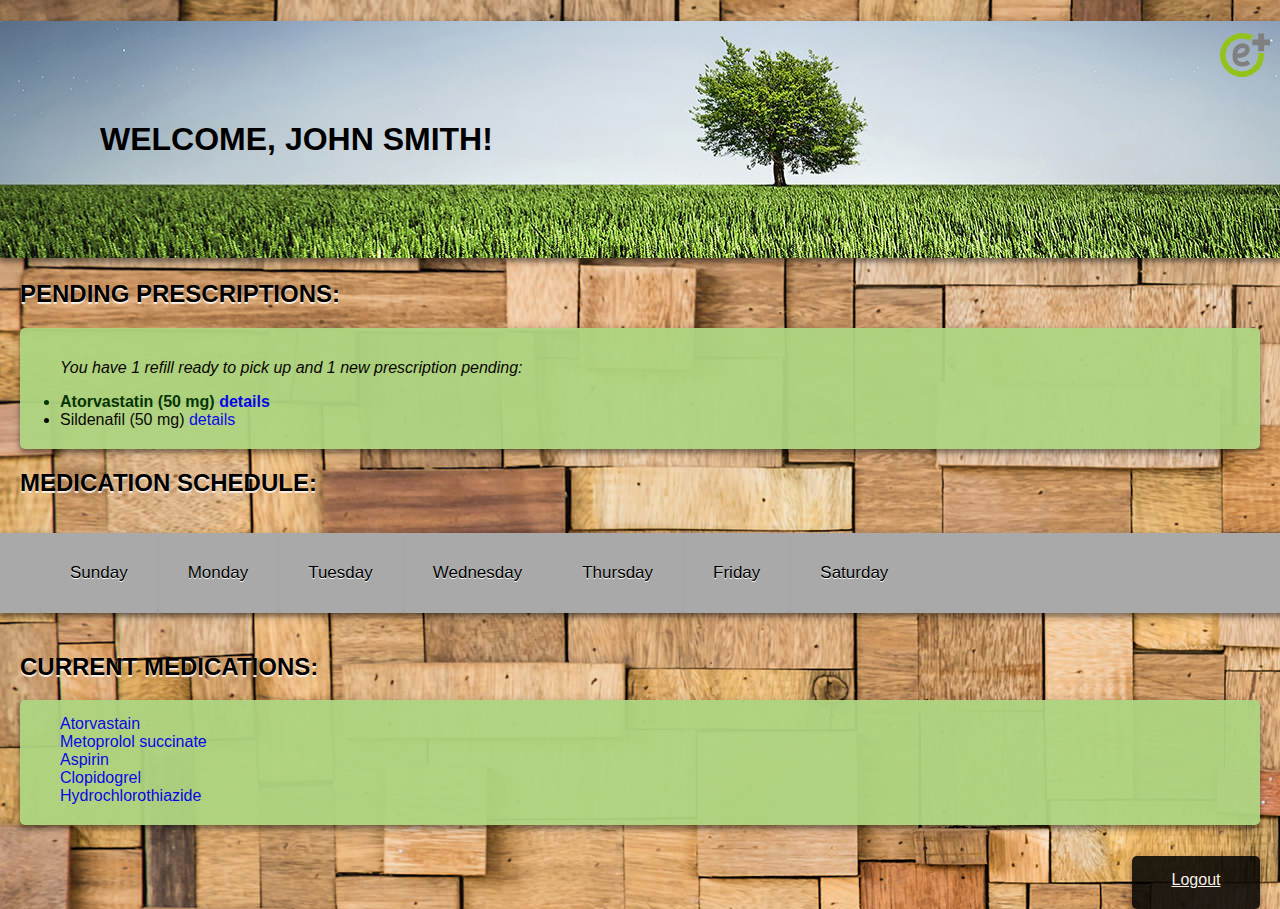
<file: client/client.html>
<!DOCTYPE html>
<html>
<head>
	<link rel="stylesheet" type="text/css" href="client.css">
	<script src="client.js" type="text/javascript"></script>
</head>

<body>

<img src="logo.svg" width="50px" height="50px">
<h1> WELCOME, JOHN SMITH!</h1>

<div>
<h2><a href="javascript:void(0)" class="title toggle" onclick="toggle(event, 'rxinfo', '')">PENDING PRESCRIPTIONS:</a></h2>
	<ul class="pills ready section">
	<p><i>You have 1 refill ready to pick up and 1 new prescription pending:</i></p>
		<li class="rxlinks ready">Atorvastatin (50 mg)	
			<a href="javascript:void(0)" onclick="openMeds(event, 'rx_atorvastatin', 'rxinfo', 'rxlinks')">	details</a>
		</li>
		<li class="rxlinks pending">Sildenafil (50 mg)	
			<a href="javascript:void(0)" onclick="openMeds(event, 'rx_sildenafil', 'rxinfo', 'rxlinks')">	details</a>
		</li>
	</ul>
</div>

<div class="prescriptions">
	<div id="rx_atorvastatin" name="rx_atorvastatin" class="rxinfo ready section">
		<ul>
			<li class="nostyle"><b>Atorvastatin (ready)</b></li>
			<li class="nostyle">Reason: High Cholesterol</li>
			<li class="nostyle">Amount: 20 mg (1 pill)</li>
			<li class="nostyle">Frequency: Once a day.</li>
			<li class="nostyle">Refills remaining: 9</li>
			<li class="nostyle">Instructions: ...</li>
			<li class="nostyle">Common Side Effects: ...</li>
			<p></p>
			<li class="nostyle">WARNING: Seek medical attention right away if you experience any of the following:
				<ul>
					<li>...</li>
					<li>...</li>
					<li>...</li>
				</ul>
		</ul>
	</div>
	<div id="rx_sildenafil" name="rx_sildenafil" class="rxinfo pending section">
		<ul>
			<li class="nostyle"><b>Sildenafil (pending)</b></li>
			<li class="nostyle">Reason: Erectile disfunction</li>
			<li class="nostyle">Amount: 50 mg (1 pill)</li>
			<li class="nostyle">Frequency: Up to one time in 24 hours.</li>
			<li class="nostyle">Refills remaining: N/A</li>
			<li class="nostyle">Instructions: Take one hour prior to sexual activity.</li>
			<li class="nostyle">Common Side Effects: ...</li>
			<p></p>
			<li class="nostyle">WARNING: Seek medical attention right away if you experience any of the following:
				<ul>
					<li>...</li>
					<li>...</li>
					<li>...</li>
				</ul>
		</ul>
	</div>
</div>

<h2><a href="javascript:void(0)" class="title toggle" onclick="toggle(event, 'tablinks', 'tabcontent')">MEDICATION SCHEDULE:</a></h2>
<ul class="tab">
	<li class="nostyle"><a href="javascript:void(0)" class="tablinks" onclick="openDay(event, '0')">Sunday</a></li>
	<li class="nostyle"><a href="javascript:void(0)" class="tablinks" onclick="openDay(event, '1')">Monday</a></li>
	<li class="nostyle"><a href="javascript:void(0)" class="tablinks" onclick="openDay(event, '2')">Tuesday</a></li>
	<li class="nostyle"><a href="javascript:void(0)" class="tablinks" onclick="openDay(event, '3')">Wednesday</a></li>
	<li class="nostyle"><a href="javascript:void(0)" class="tablinks" onclick="openDay(event, '4')">Thursday</a></li>
	<li class="nostyle"><a href="javascript:void(0)" class="tablinks" onclick="openDay(event, '5')">Friday</a></li>
	<li class="nostyle"><a href="javascript:void(0)" class="tablinks" onclick="openDay(event, '6')">Saturday</a></li>
</ul>

<div class="ampm">
	<div id="0" class="tabcontent">
		<h3 class="title">Sunday</h3>
		<ul class="SunTab schedule">
		<div class="am section">
		<li><a href="javascript:void(0)" class="am section">AM</a>
			<table class="am section">
			<tr><td><a href="javascript:void(0)" class="num">5:00</a></td><td></td></tr>
			<tr><td><a href="javascript:void(0)" class="num">6:00</a></td><td></td></tr>
			<tr><td><a href="javascript:void(0)" class="num">7:00</a></td><td></td></tr>
			<tr><td><a href="javascript:void(0)" class="num">8:00</a></td><td></td></tr>
			<tr><td><a href="javascript:void(0)" class="num">9:00</a></td><td><a href="#aspirin" onclick="openMeds(event, 'aspirin', 'medinfo', 'medlinks')">Aspirin</a></td></tr>
			<tr><td><a href="javascript:void(0)" class="num">10:00</a></td><td></td></tr>
			<tr><td><a href="javascript:void(0)" class="num">11:00</a></td><td></td></tr>
			</table>
		</li>
		</div>
		<div class="pm section">
		<li><a href="javascript:void(0)" class="pm section">PM</a>
			<table class="pm section">
			<tr><td><a href="javascript:void(0)" class="num">12:00</a></td><td></td></tr>
			<tr><td><a href="javascript:void(0)" class="num">1:00</a></td><td><a href="#hydrochlorothiazide" onclick="openMeds(event, 'hydrochlorothiazide', 'medinfo', 'medlinks')">Hydrochlorothiazide</a></td></tr>
			<tr><td><a href="javascript:void(0)" class="num">2:00</a></td><td> </td></tr>
			<tr><td><a href="javascript:void(0)" class="num">3:00</a></td><td> </td></tr>
			<tr><td><a href="javascript:void(0)" class="num">4:00</a></td><td><a href="#metoprololsuccinate" onclick="openMeds(event, 'metoprololsuccinate', 'medinfo', 'medlinks')">Metoprolol succinate</a></td></tr>
			<tr><td><a href="javascript:void(0)" class="num">5:00</a></td><td> </td></tr>
			<tr><td><a href="javascript:void(0)" class="num">6:00</a></td><td><a href="#atorvastain" onclick="openMeds(event, 'atorvastain', 'medinfo', 'medlinks')">Atorvastain</a><td> </td></tr>
			<tr><td><a href="javascript:void(0)" class="num">7:00</a></td><td> </td></tr>
			<tr><td><a href="javascript:void(0)" class="num">8:00</a></td><td></td></tr>
			<tr><td><a href="javascript:void(0)" class="num">9:00</a></td><td><a href="#clopidogrel" onclick="openMeds(event, 'clopidogrel', 'medinfo', 'medlinks')">Clopidogrel</a></td></tr>
			<tr><td><a href="javascript:void(0)" class="num">10:00</a></td><td> </td></tr>
			<tr><td><a href="javascript:void(0)" class="num">11:00</a></td><td> </td></tr>
			</table>
		</li>
		</div>
		</ul>
	</div>
	<div id="1" class="tabcontent">
		<h3 class="title">Monday</h3>
		<ul class="MonTab schedule">
		<div class="am section">
		<li><a href="javascript:void(0)" class="am section">AM</a>
			<table class="am section">
			<tr><td><a href="javascript:void(0)" class="num">5:00</a></td><td> </td></tr>
			<tr><td><a href="javascript:void(0)" class="num">6:00</a></td><td></td></tr>
			<tr><td><a href="javascript:void(0)" class="num">7:00</a></td><td> </td></tr>
			<tr><td><a href="javascript:void(0)" class="num">8:00</a></td><td><a href="#aspirin" onclick="openMeds(event, 'aspirin', 'medinfo', 'medlinks')">Aspirin</a></td></tr>
			<tr><td><a href="javascript:void(0)" class="num">9:00</a></td><td> </td></tr>
			<tr><td><a href="javascript:void(0)" class="num">10:00</a></td><td> </td></tr>
			<tr><td><a href="javascript:void(0)" class="num">11:00</a></td><td> </td></tr>
			</table>
		</li>
		</div>
		<div class="pm section">
		<li><a href="javascript:void(0)" class="pm section">PM</a>
			<table class="pm section">
			<tr><td><a href="javascript:void(0)" class="num">12:00</a></td><td><a href="#hydrochlorothiazide" onclick="openMeds(event, 'hydrochlorothiazide', 'medinfo', 'medlinks')">Hydrochlorothiazide</a></td></tr>
			<tr><td><a href="javascript:void(0)" class="num">1:00</a></td><td> </td></tr>
			<tr><td><a href="javascript:void(0)" class="num">2:00</a></td><td> </td></tr>
			<tr><td><a href="javascript:void(0)" class="num">3:00</a></td><td> </td></tr>
			<tr><td><a href="javascript:void(0)" class="num">4:00</a></td><td><a href="#metoprololsuccinate" onclick="openMeds(event, 'metoprololsuccinate', 'medinfo', 'medlinks')">Metoprolol succinate</a></td></tr>
			<tr><td><a href="javascript:void(0)" class="num">5:00</a></td><td> </td></tr>
			<tr><td><a href="javascript:void(0)" class="num">6:00</a></td><td><a href="#atorvastain" onclick="openMeds(event, 'atorvastain', 'medinfo', 'medlinks')">Atorvastain</a></td></tr>
			<tr><td><a href="javascript:void(0)" class="num">7:00</a></td><td> </td></tr>
			<tr><td><a href="javascript:void(0)" class="num">8:00</a></td><td></td></tr>
			<tr><td><a href="javascript:void(0)" class="num">9:00</a></td><td><a href="#clopidogrel" onclick="openMeds(event, 'clopidogrel', 'medinfo', 'medlinks')">Clopidogrel</a></td></tr>
			<tr><td><a href="javascript:void(0)" class="num">10:00</a></td><td> </td></tr>
			<tr><td><a href="javascript:void(0)" class="num">11:00</a></td><td> </td></tr>
			</table>
		</li>
		</div>
		</ul>
	</div>
	<div id="2" class="tabcontent">
		<h3 class="title">Tuesday</h3>
		<ul class="TuesTab schedule">
		<div class="am section">
		<li><a href="javascript:void(0)" class="am section">AM</a>
			<table class="am section">
			<tr><td><a href="javascript:void(0)" class="num">5:00</a></td><td> </td></tr>
			<tr><td><a href="javascript:void(0)" class="num">6:00</a></td><td></td></tr>
			<tr><td><a href="javascript:void(0)" class="num">7:00</a></td><td> </td></tr>
			<tr><td><a href="javascript:void(0)" class="num">8:00</a></td><td><a href="#aspirin" onclick="openMeds(event, 'aspirin', 'medinfo', 'medlinks')">Aspirin</a></td></tr>
			<tr><td><a href="javascript:void(0)" class="num">9:00</a></td><td> </td></tr>
			<tr><td><a href="javascript:void(0)" class="num">10:00</a></td><td> </td></tr>
			<tr><td><a href="javascript:void(0)" class="num">11:00</a></td><td> </td></tr>
			</table>
		</li>
		</div>
		<div class="pm section">
		<li><a href="javascript:void(0)" class="pm section">PM</a>
			<table class="pm section">
			<tr><td><a href="javascript:void(0)" class="num">12:00</a></td><td><a href="#hydrochlorothiazide" onclick="openMeds(event, 'hydrochlorothiazide', 'medinfo', 'medlinks')">Hydrochlorothiazide</a></td></tr>
			<tr><td><a href="javascript:void(0)" class="num">1:00</a></td><td> </td></tr>
			<tr><td><a href="javascript:void(0)" class="num">2:00</a></td><td> </td></tr>
			<tr><td><a href="javascript:void(0)" class="num">3:00</a></td><td> </td></tr>
			<tr><td><a href="javascript:void(0)" class="num">4:00</a></td><td></td></tr>
			<tr><td><a href="javascript:void(0)" class="num">5:00</a></td><td> <a href="#metoprololsuccinate" onclick="openMeds(event, 'metoprololsuccinate', 'medinfo', 'medlinks')">Metoprolol succinate</a></td></tr>
			<tr><td><a href="javascript:void(0)" class="num">6:00</a></td><td><a href="#atorvastain" onclick="openMeds(event, 'atorvastain', 'medinfo', 'medlinks')">Atorvastain</a></td></tr>
			<tr><td><a href="javascript:void(0)" class="num">7:00</a></td><td> </td></tr>
			<tr><td><a href="javascript:void(0)" class="num">8:00</a></td><td></td></tr>
			<tr><td><a href="javascript:void(0)" class="num">9:00</a></td><td><a href="#clopidogrel" onclick="openMeds(event, 'clopidogrel', 'medinfo', 'medlinks')">Clopidogrel</a></td></tr>
			<tr><td><a href="javascript:void(0)" class="num">10:00</a></td><td> </td></tr>
			<tr><td><a href="javascript:void(0)" class="num">11:00</a></td><td> </td></tr>
			</table>
		</li>
		</div>
		</ul>
	</div>
	<div id="3" class="tabcontent">
		<h3 class="title">Wednesday</h3>
		<ul class="WedTab schedule">
		<div class="am section">
		<li><a href="javascript:void(0)" class="am section">AM</a>
			<table class="am section">
			<tr><td><a href="javascript:void(0)" class="num">5:00</a></td><td> </td></tr>
			<tr><td><a href="javascript:void(0)" class="num">6:00</a></td><td></td></tr>
			<tr><td><a href="javascript:void(0)" class="num">7:00</a></td><td> </td></tr>
			<tr><td><a href="javascript:void(0)" class="num">8:00</a></td><td><a href="#aspirin" onclick="openMeds(event, 'aspirin', 'medinfo', 'medlinks')">Aspirin</a></td></tr>
			<tr><td><a href="javascript:void(0)" class="num">9:00</a></td><td> </td></tr>
			<tr><td><a href="javascript:void(0)" class="num">10:00</a></td><td> </td></tr>
			<tr><td><a href="javascript:void(0)" class="num">11:00</a></td><td> </td></tr>
			</table>
		</li>
		</div>
		<div class="pm section">
		<li><a href="javascript:void(0)" class="pm section">PM</a>
			<table class="pm section">
			<tr><td><a href="javascript:void(0)" class="num">12:00</a></td><td><a href="#hydrochlorothiazide" onclick="openMeds(event, 'hydrochlorothiazide', 'medinfo', 'medlinks')">Hydrochlorothiazide</a></td></tr>
			<tr><td><a href="javascript:void(0)" class="num">1:00</a></td><td> </td></tr>
			<tr><td><a href="javascript:void(0)" class="num">2:00</a></td><td> </td></tr>
			<tr><td><a href="javascript:void(0)" class="num">3:00</a></td><td> </td></tr>
			<tr><td><a href="javascript:void(0)" class="num">4:00</a></td><td><a href="#metoprololsuccinate" onclick="openMeds(event, 'metoprololsuccinate', 'medinfo', 'medlinks')">Metoprolol succinate</a></td></tr>
			<tr><td><a href="javascript:void(0)" class="num">5:00</a></td><td> </td></tr>
			<tr><td><a href="javascript:void(0)" class="num">6:00</a></td><td><a href="#atorvastain" onclick="openMeds(event, 'atorvastain', 'medinfo', 'medlinks')">Atorvastain</a></td></tr>
			<tr><td><a href="javascript:void(0)" class="num">7:00</a></td><td> </td></tr>
			<tr><td><a href="javascript:void(0)" class="num">8:00</a></td><td></td></tr>
			<tr><td><a href="javascript:void(0)" class="num">9:00</a></td><td><a href="#clopidogrel" onclick="openMeds(event, 'clopidogrel', 'medinfo', 'medlinks')">Clopidogrel</a></td></tr>
			<tr><td><a href="javascript:void(0)" class="num">10:00</a></td><td> </td></tr>
			<tr><td><a href="javascript:void(0)" class="num">11:00</a></td><td> </td></tr>
			</table>
		</li>
		</div>
		</ul>
	</div>
	<div id="4" class="tabcontent">
		<h3 class="title">Thursday</h3>
		<ul class="ThursTab schedule">
		<div class="am section">
		<li><a href="javascript:void(0)" class="am section">AM</a>
			<table class="am section">
			<tr><td><a href="javascript:void(0)" class="num">5:00</a></td><td> </td></tr>
			<tr><td><a href="javascript:void(0)" class="num">6:00</a></td><td></td></tr>
			<tr><td><a href="javascript:void(0)" class="num">7:00</a></td><td> </td></tr>
			<tr><td><a href="javascript:void(0)" class="num">8:00</a></td><td><a href="#aspirin" onclick="openMeds(event, 'aspirin', 'medinfo', 'medlinks')">Aspirin</a></td></tr>
			<tr><td><a href="javascript:void(0)" class="num">9:00</a></td><td> </td></tr>
			<tr><td><a href="javascript:void(0)" class="num">10:00</a></td><td> </td></tr>
			<tr><td><a href="javascript:void(0)" class="num">11:00</a></td><td> </td></tr>
			</table>
		</li>
		</div>
		<div class="pm section">
		<li><a href="javascript:void(0)" class="pm section">PM</a>
			<table class="pm section">
			<tr><td><a href="javascript:void(0)" class="num">12:00</a></td><td><a href="#hydrochlorothiazide" onclick="openMeds(event, 'hydrochlorothiazide', 'medinfo', 'medlinks')">Hydrochlorothiazide</a></td></tr>
			<tr><td><a href="javascript:void(0)" class="num">1:00</a></td><td> </td></tr>
			<tr><td><a href="javascript:void(0)" class="num">2:00</a></td><td> </td></tr>
			<tr><td><a href="javascript:void(0)" class="num">3:00</a></td><td> </td></tr>
			<tr><td><a href="javascript:void(0)" class="num">4:00</a></td><td><a href="#metoprololsuccinate" onclick="openMeds(event, 'metoprololsuccinate', 'medinfo', 'medlinks')">Metoprolol succinate</a></td></tr>
			<tr><td><a href="javascript:void(0)" class="num">5:00</a></td><td> </td></tr>
			<tr><td><a href="javascript:void(0)" class="num">6:00</a></td><td><a href="#atorvastain" onclick="openMeds(event, 'atorvastain', 'medinfo', 'medlinks')">Atorvastain</a></td></tr>
			<tr><td><a href="javascript:void(0)" class="num">7:00</a></td><td> </td></tr>
			<tr><td><a href="javascript:void(0)" class="num">8:00</a></td><td></td></tr>
			<tr><td><a href="javascript:void(0)" class="num">9:00</a></td><td><a href="#clopidogrel" onclick="openMeds(event, 'clopidogrel', 'medinfo', 'medlinks')">Clopidogrel</a></td></tr>
			<tr><td><a href="javascript:void(0)" class="num">10:00</a></td><td> </td></tr>
			<tr><td><a href="javascript:void(0)" class="num">11:00</a></td><td> </td></tr>
			</table>
		</li>
		</div>
		</ul>
	</div>
	<div id="5" class="tabcontent">
		<h3 class="title">Friday</h3>
		<ul class="FriTab schedule">
		<div class="am section">
		<li><a href="javascript:void(0)" class="am section">AM</a>
			<table class="am section">
			<tr><td><a href="javascript:void(0)" class="num">5:00</a></td><td> </td></tr>
			<tr><td><a href="javascript:void(0)" class="num">6:00</a></td><td></td></tr>
			<tr><td><a href="javascript:void(0)" class="num">7:00</a></td><td> </td></tr>
			<tr><td><a href="javascript:void(0)" class="num">8:00</a></td><td></td></tr>
			<tr><td><a href="javascript:void(0)" class="num">9:00</a></td><td><a href="#aspirin" onclick="openMeds(event, 'aspirin', 'medinfo', 'medlinks')">Aspirin</a></td></tr>
			<tr><td><a href="javascript:void(0)" class="num">10:00</a></td><td> </td></tr>
			<tr><td><a href="javascript:void(0)" class="num">11:00</a></td><td> </td></tr>
			</table>
		</li>
		</div>
		<div class="pm section">
		<li><a href="javascript:void(0)" class="pm section">PM</a>
			<table class="pm section">
			<tr><td><a href="javascript:void(0)" class="num">12:00</a></td><td></td></tr>
			<tr><td><a href="javascript:void(0)" class="num">1:00</a></td><td><a href="#hydrochlorothiazide" onclick="openMeds(event, 'hydrochlorothiazide', 'medinfo', 'medlinks')">Hydrochlorothiazide</a></td></tr>
			<tr><td><a href="javascript:void(0)" class="num">2:00</a></td><td> </td></tr>
			<tr><td><a href="javascript:void(0)" class="num">3:00</a></td><td> </td></tr>
			<tr><td><a href="javascript:void(0)" class="num">4:00</a></td><td><a href="#metoprololsuccinate" onclick="openMeds(event, 'metoprololsuccinate', 'medinfo', 'medlinks')">Metoprolol succinate</a></td></tr>
			<tr><td><a href="javascript:void(0)" class="num">5:00</a></td><td> </td></tr>
			<tr><td><a href="javascript:void(0)" class="num">6:00</a></td><td></td></tr>
			<tr><td><a href="javascript:void(0)" class="num">7:00</a></td><td><a href="#atorvastain" onclick="openMeds(event, 'atorvastain', 'medinfo', 'medlinks')">Atorvastain</a></td></tr>
			<tr><td><a href="javascript:void(0)" class="num">8:00</a></td><td></td></tr>
			<tr><td><a href="javascript:void(0)" class="num">9:00</a></td><td><a href="#clopidogrel" onclick="openMeds(event, 'clopidogrel', 'medinfo', 'medlinks')">Clopidogrel</a></td></tr>
			<tr><td><a href="javascript:void(0)" class="num">10:00</a></td><td> </td></tr>
			<tr><td><a href="javascript:void(0)" class="num">11:00</a></td><td> </td></tr>
			</table>
		</li>
		</div>
		</ul>
	</div>
	<div id="6" class="tabcontent">
		<h3 class="title">Saturday</h3>
		<ul class="SatTab schedule">
		<div class="am section">
		<li><a href="javascript:void(0)" class="am section">AM</a>
			<table class="am section">
			<tr><td><a href="javascript:void(0)" class="num">5:00</a></td><td> </td></tr>
			<tr><td><a href="javascript:void(0)" class="num">6:00</a></td><td></td></tr>
			<tr><td><a href="javascript:void(0)" class="num">7:00</a></td><td> </td></tr>
			<tr><td><a href="javascript:void(0)" class="num">8:00</a></td><td></td></tr>
			<tr><td><a href="javascript:void(0)" class="num">9:00</a></td><td><a href="#aspirin" onclick="openMeds(event, 'aspirin', 'medinfo', 'medlinks')">Aspirin</a></td></tr>
			<tr><td><a href="javascript:void(0)" class="num">10:00</a></td><td> </td></tr>
			<tr><td><a href="javascript:void(0)" class="num">11:00</a></td><td> </td></tr>
			</table>
		</li>
		</div>
		<div class="pm section">
		<li><a href="javascript:void(0)" class="pm section">PM</a>
			<table class="pm section">
			<tr><td><a href="javascript:void(0)" class="num">12:00</a></td><td></td></tr>
			<tr><td><a href="javascript:void(0)" class="num">1:00</a></td><td> </td></tr>
			<tr><td><a href="javascript:void(0)" class="num">1:00</a></td><td><a href="#hydrochlorothiazide" onclick="openMeds(event, 'hydrochlorothiazide', 'medinfo', 'medlinks')">Hydrochlorothiazide</a></td></tr>
			<tr><td><a href="javascript:void(0)" class="num">2:00</a></td><td> </td></tr>
			<tr><td><a href="javascript:void(0)" class="num">3:00</a></td><td> </td></tr>
			<tr><td><a href="javascript:void(0)" class="num">4:00</a></td><td></td></tr>
			<tr><td><a href="javascript:void(0)" class="num">5:00</a></td><td> </td></tr>
			<tr><td><a href="javascript:void(0)" class="num">6:00</a></td><td><a href="#metoprololsuccinate" onclick="openMeds(event, 'metoprololsuccinate', 'medinfo', 'medlinks')">Metoprolol succinate</a></td></tr>
			<tr><td><a href="javascript:void(0)" class="num">7:00</a></td><td><a href="#atorvastain" onclick="openMeds(event, 'atorvastain', 'medinfo', 'medlinks')">Atorvastain</a></td></tr>
			<tr><td><a href="javascript:void(0)" class="num">8:00</a></td><td></td></tr>
			<tr><td><a href="javascript:void(0)" class="num">9:00</a></td><td><a href="#clopidogrel" onclick="openMeds(event, 'clopidogrel', 'medinfo', 'medlinks')">Clopidogrel</a></td></tr>
			<tr><td><a href="javascript:void(0)" class="num">10:00</a></td><td> </td></tr>
			<tr><td><a href="javascript:void(0)" class="num">11:00</a></td><td> </td></tr>
			</table>
		</li>
		</div>
		</ul>
	</div>
</div>

<div>
<h2><a href="#pills" class="title toggle" onclick="toggle(event, 'medlinks', 'medinfo')">CURRENT MEDICATIONS:</a></h2>
<ul id= "pills" class="pills section">
	<li class="nostyle"><a href="#atorvastain" class="medlinks" onclick="openMeds(event, 'atorvastain', 'medinfo', 'medlinks')">Atorvastain</a></li>
	<li class="nostyle"><a href="#metoprololsuccinate" class="medlinks" onclick="openMeds(event, 'metoprololsuccinate', 'medinfo', 'medlinks')">Metoprolol succinate</a></li>
	<li class="nostyle"><a href="#aspirin" class="medlinks" onclick="openMeds(event, 'aspirin', 'medinfo', 'medlinks')">Aspirin</a></li>
	<li class="nostyle"><a href="#clopidogrel" class="medlinks" onclick="openMeds(event, 'clopidogrel', 'medinfo', 'medlinks')">Clopidogrel</a></li>
	<li class="nostyle"><a href="#hydrochlorothiazide" class="medlinks" onclick="openMeds(event, 'hydrochlorothiazide', 'medinfo', 'medlinks')">Hydrochlorothiazide</a></li>
</ul>
</div>

<div class="medications">
	<div id="atorvastain" name="atorvastain" class="medinfo section">
		<ul>
			<li class="nostyle"><b>Atorvastain</b></li>
			<li class="nostyle">Reason: ...</li>
			<li class="nostyle">Amount: 20 mg (1 pill)</li>
			<li class="nostyle">Frequency: Once a day</li>
			<li class="nostyle">Refills remaining: 9</li>
			<li class="nostyle">Instructions: ...</li>
			<li class="nostyle">Common Side Effects: ...</li>
			<p></p>
			<li class="nostyle">WARNING: Seek medical attention right away if you experience any of the following:
				<ul>
					<li>...</li>
					<li>...</li>
					<li>...</li>
				</ul>
		</ul>
	</div>
	<div id="metoprololsuccinate" name="metoprololsuccinate" class="medinfo section">
		<ul>
			<li class="nostyle"><b>Metoprolol succinate</b></li>
			<li class="nostyle">Reason: ...</li>
			<li class="nostyle">Amount: 25 mg (1 pill)</li>
			<li class="nostyle">Frequency: Once a day</li>
			<li class="nostyle">Refills remaining: 2</li>
			<li class="nostyle">Instructions: ...</li>
			<p></p>
			<li class="nostyle">WARNING: Seek medical attention right away if you experience any of the following:
				<ul>
					<li>...</li>
					<li>...</li>
					<li>...</li>
				</ul>
		</ul>
	</div>
	<div id="aspirin" name="aspirin" class="medinfo section">
		<ul>
			<li class="nostyle"><b>Aspirin</b></li>
			<li class="nostyle">Reason: ...</li>
			<li class="nostyle">Amount: 325 mg (1 pill)</li>
			<li class="nostyle">Frequency: Once a day</li>
			<li class="nostyle">Refills remaining: 2</li>
			<li class="nostyle">Instructions: ...</li>
			<p></p>
			<li class="nostyle">WARNING: Seek medical attention right away if you experience any of the following:
				<ul>
					<li>...</li>
					<li>...</li>
					<li>...</li>
				</ul>
		</ul>
	</div>
	<div id="clopidogrel" name="clopidogrel" class="medinfo section">
		<ul>
			<li class="nostyle"><b>Clopidogrel</b></li>
			<li class="nostyle">Reason: ...</li>
			<li class="nostyle">Amount: 75 mg (1 pill)</li>
			<li class="nostyle">Frequency: Once a day</li>
			<li class="nostyle">Refills remaining: 3</li>
			<li class="nostyle">Instructions: ...</li>
			<p></p>
			<li class="nostyle">WARNING: Seek medical attention right away if you experience any of the following:
				<ul>
					<li>...</li>
					<li>...</li>
					<li>...</li>
				</ul>
		</ul>
	</div>
	<div id="hydrochlorothiazide" name="hydrochlorothiazide" class="medinfo section">
		<ul>
			<li class="nostyle"><b>Hydrochlorothiazide</b></li>
			<li class="nostyle">Reason: ...</li>
			<li class="nostyle">Amount: 25 mg (1 pill)</li>
			<li class="nostyle">Frequency: Once a day</li>
			<li class="nostyle">Refills remaining: 2</li>
			<li class="nostyle">Instructions: ...</li>
			<p></p>
			<li class="nostyle">WARNING: Seek medical attention right away if you experience any of the following:
				<ul>
					<li>...</li>
					<li>...</li>
					<li>...</li>
				</ul>
		</ul>
	</div>
	</div>
</div>

<div class="padding">
<div class="logout section">
	<a href="../index.html" class="logout">Logout</a>
</div>
</div>

</body>
</html>
</file>
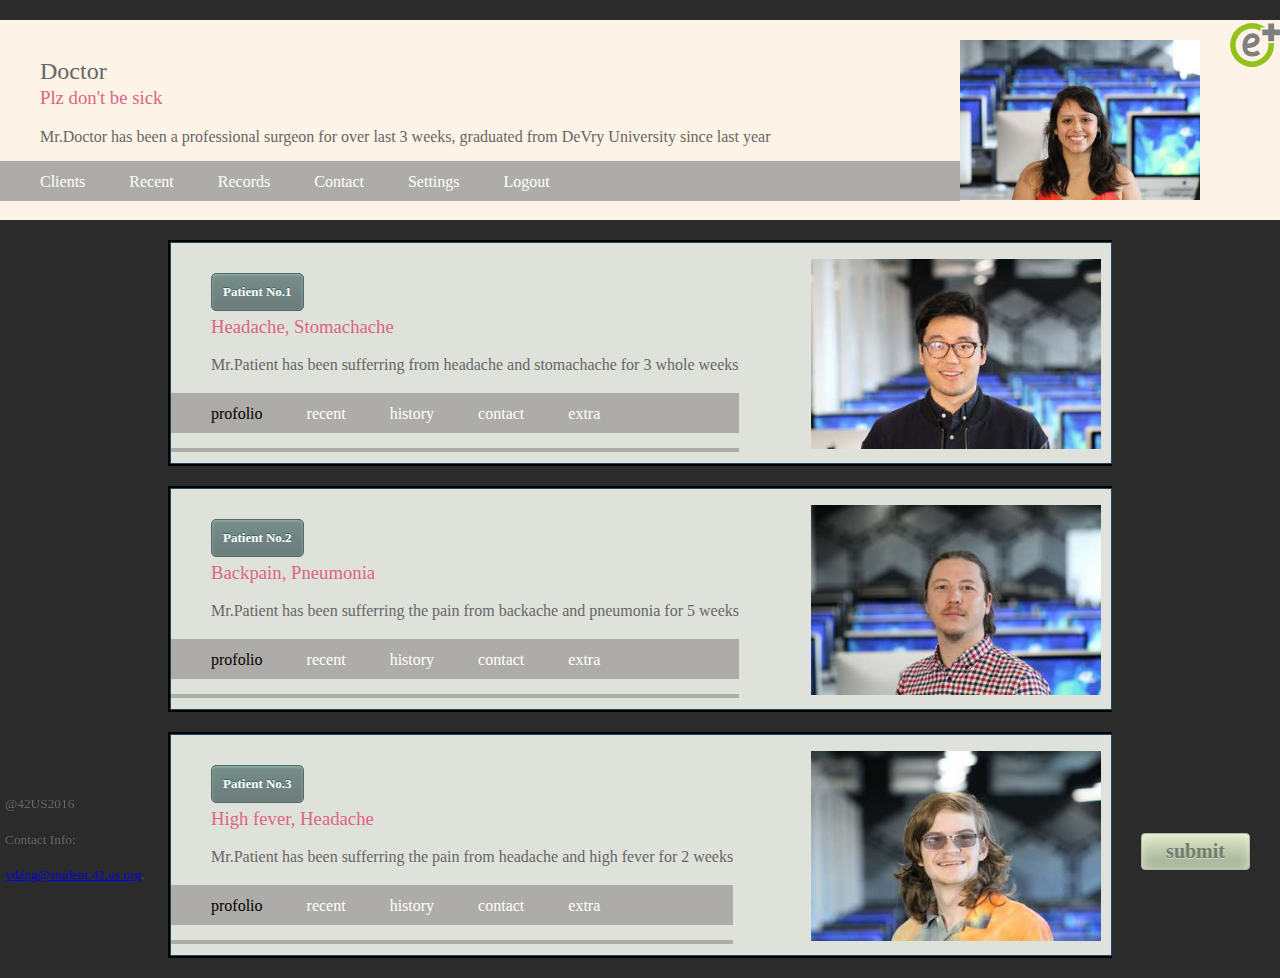
<file: doc/doctor.html>
<!DOCTYPE html>
<html>
	<head>
		<title>Doctors</title>
		<link rel="stylesheet" href="main.css">
		<meta charset = utf-8 />
		<script src="main.js"></script>
	</head>
	<body>
			<!-- The doctor's profile -->
				<div class="wrapper0" id="patient_01">
					<section class="doctor_info">
						<section class="doc_left">
							<hgroup>
								<h2>Doctor</h2>
								<h3>Plz don't be sick</h3>
							</hgroup>
							<p>Mr.Doctor has been a professional surgeon for over last 3 weeks, graduated from DeVry University since last year</p>
							<nav>
								<ul>
									<li><a href="">Clients</a></li>
									<li><a href="">Recent</a></li>
									<li><a href="">Records</a></li>
									<li><a href="">Contact</a></li>
									<li><a href="">Settings</a></li>
									<li><a href="../index.html">Logout</a></li>
								</ul>
							</nav>
						</section>
						<section class="doc_right">
							<figure>
								<img src="images/medium_iwithmor.jpeg" alt="the photo of the doctor" />
							</figure>
						</section>
					</section>
				</div>
				<!-- The patient profile -->	
				<div class="wrapper_02" id="patient_02">
					<section class="patient_info">
						<section class="left">
							<hgroup>
								<h2><button class="Patient1" onclick="myPatient1()">Patient No.1</button></h2>
								<h3>Headache, Stomachache</h3>
							</hgroup>
							<p>Mr.Patient has been sufferring from headache and stomachache for 3 whole weeks</p>
							<nav>
								<ul>
									<li><a href="" class="current">profolio</a></li>
									<li><a href="">recent</a></li>
									<li><a href="">history</a></li>
									<li><a href="">contact</a></li>
									<li><a href="">extra</a></li>
								</ul>
							</nav>
							<div class="line-separator"></div>
							<div class="line-separator1"></div>
						</section>
						<section class="right">
							<figure>
								<img src="images/medium_ydang.jpeg" alt="the photo of the patient" />
							</figure>
						</section>
					</section>
				</div>
				<!-- Patient No.2 -->
				<div class="wrapper_03" id="patient_03">
					<section class="patient_info">
						<section class="left">
							<hgroup>
								<h2><button class="Patient2" onclick="myPatient2()">Patient No.2</button></h2>
								<h3>Backpain, Pneumonia</h3>
							</hgroup>
							<p>Mr.Patient has been sufferring the pain from backache and pneumonia for 5 weeks</p>
							<nav>
								<ul>
									<li><a href="" class="current">profolio</a></li>
									<li><a href="">recent</a></li>
									<li><a href="">history</a></li>
									<li><a href="">contact</a></li>
									<li><a href="">extra</a></li>
								</ul>
							</nav>
							<div class="line-separator"></div>
							<div class="line-separator1"></div>
						</section>
						<section class="right">
							<figure>
								<img src="images/medium_akalmyko.jpeg" alt="the photo of the patient" />
							</figure>
						</section>
					</section>
				</div>
				<!-- Patient No.3 -->
				<div class="wrapper_04" id="patient_04">
					<section class="patient_info">
						<section class="left">
							<hgroup>
								<h2><button class="Patient3" onclick="myPatient3()">Patient No.3</button></h2>
								<h3>High fever, Headache</h3>
							</hgroup>
							<p>Mr.Patient has been sufferring the pain from headache and high fever for 2 weeks</p>
							<nav>
								<ul>
									<li><a href="" class="current">profolio</a></li>
									<li><a href="">recent</a></li>
									<li><a href="">history</a></li>
									<li><a href="">contact</a></li>
									<li><a href="">extra</a></li>
								</ul>
							</nav>
							<div class="line-separator"></div>
							<div class="line-separator1"></div>
						</section>
						<section class="right">
							<figure>
								<img src="images/medium_kyork.jpeg" alt="the photo of the patient" />
							</figure>
						</section>
					</section>
				</div>
				<!-- The medication -->
				<div class="wrapper2" id="main_pre">
					<section class="medication" id="section0">
						<fieldset class="f_drugs">
							<legend>Choose the medication</legend>
							<form>	
								<select class="drugs" id="mySelect">
									<option value=""> - Select - </option>
									<option value="1">Aspirin</option>
									<option value="2">Vitamin</option>
								</select>
								<input type="button" onclick="getOptions()" value="Output the warnings">
							</form>
						</fieldset>
						<fieldset class="f_amount">
							<legend>Choose the specific dose/pill</legend>
							<select class="amount">
								<option value=""> - Select - </option>
								<option value="AA">1</option>
								<option value="BB">2</option>
								<option value="CC">3</option>
								<option value="DD">4</option>
								<option value="EE">5</option>
								<option value="FF">6</option>
								<option value="GG">7</option>
								<option value="HH">8</option>
							</select>
						</fieldset>
						<fieldset class="f_comment">
							<legend>Leave your comment here</legend>
							<form method="post" action="http://">
								<textarea name="comments" cols="30" rows="5" class="html-text-box">Comments here...</textarea><br>
								<input type="submit" value="Submit" class="html-text-box">
								<input type="reset" value="Reset" class="html-text-box">
							</form>
						</fieldset>
						<button class="xbutton" onclick="myFunction(this)">del</button>
					</section>
					<a class="add" href="#" onclick="addSection(this)">add</a><br />
				</div>
				<form class="fixed_bu">
					<button class="submit" onclick="mySubmit()"">submit</button>
				</form>
				<form class="logo">
					<img src="images/logo.svg" alt="the logo of facil_efarm">
				</form>
			<footer>
				<p>@42US2016</p>
				<p>Contact Info:</p>
				<p><a href="ydang@student.42.us.org">ydang@student.42.us.org</a>.</p>
			</footer>
	</body>
</html>
</file>
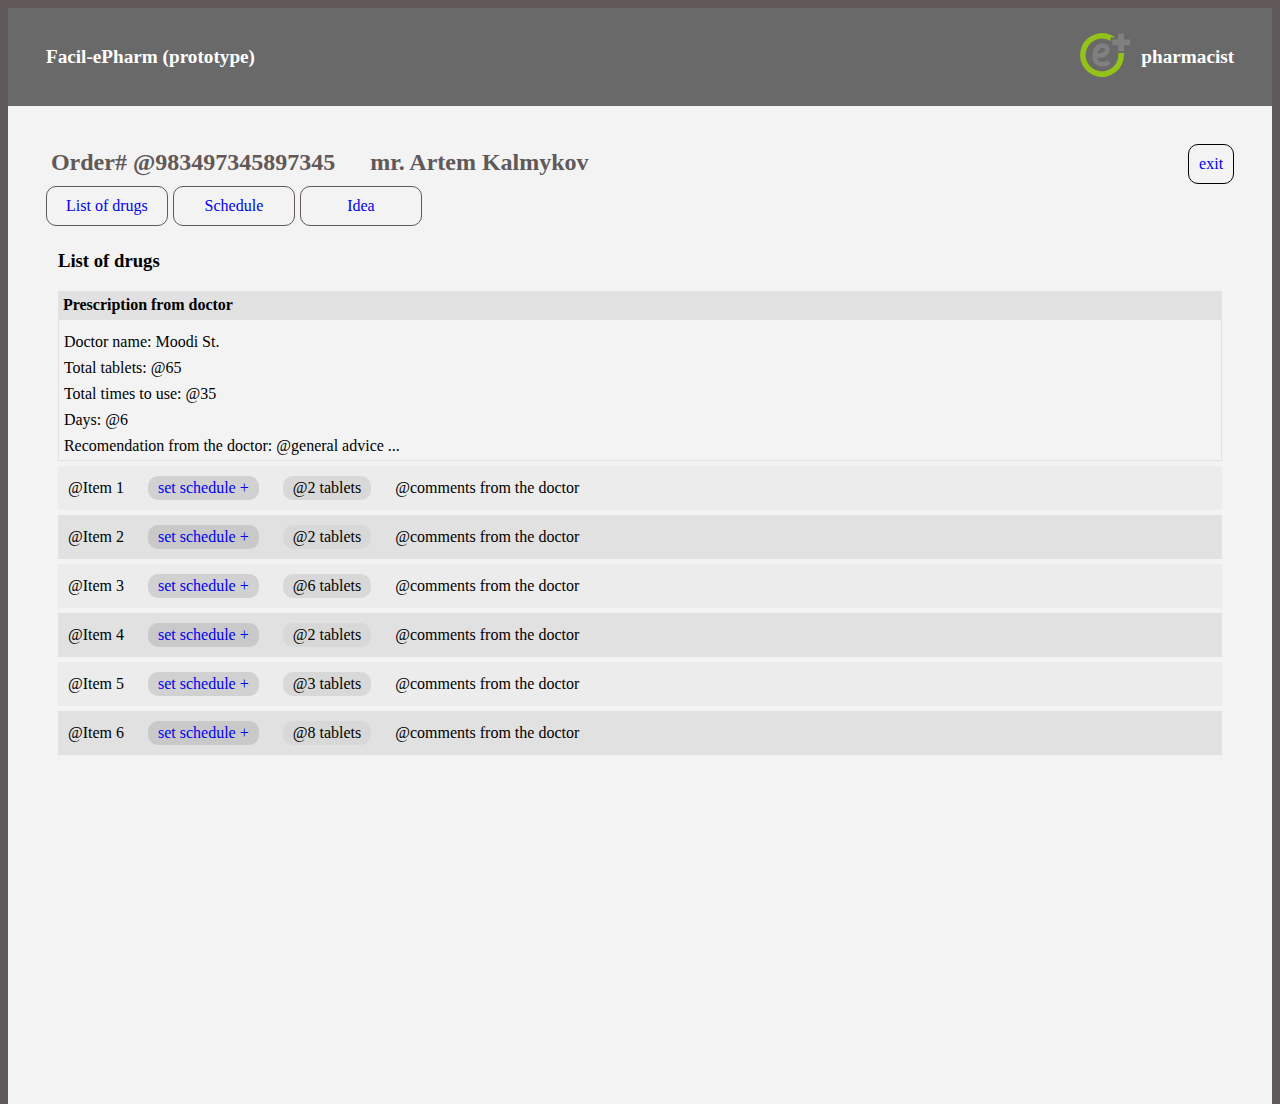
<file: pha/pharmacist.html>
<html>
<head>
  <meta charset="utf-8">
  <title>pharmacist's page</title>
  <link rel="stylesheet" type="text/css" href="style.css">
  
  <script type="text/javascript">
    function openTab(evt, cityName) {
        var i, tabcontent, tablinks;
        tabcontent = document.getElementsByClassName("tabcontent");
        for (i = 0; i < tabcontent.length; i++) {
            tabcontent[i].style.display = "none";
        }
        tablinks = document.getElementsByClassName("tablinks");
        for (i = 0; i < tablinks.length; i++) {
            tablinks[i].className = tablinks[i].className.replace(" active", "");
        }
        document.getElementById(cityName).style.display = "block";
        evt.currentTarget.className += " active";
        // document.getElementById("List of drugs").click();
    }
  </script>
  <script type="text/javascript">window.onload = function () {openTab(event, 'List of drugs');}</script>
</head>

<body>
  <img class="logo" src="../img/logo.svg" width="50px" height="50px">
  <div class="container">
    <div class="dheader">
      <div class="header_name">Facil-ePharm (prototype)</div>
      <div class="header_name2">pharmacist</div>
      <div class="clear"></div>
    </div>
    <div class="dbody">
    <div class="order">Order# @983497345897345</div>
    <div class="order">mr. Artem Kalmykov</div>
    <a href="../index.html"><div class="exit">exit</div></a>
    <div class = "clear"></div>
    
    <div class="tab">
      <a href="javascript:void(0)" class="tablinks" onclick="openTab(event, 'List of drugs')"><div class="tab_but">List of drugs</div></a>
      <a href="javascript:void(0)" class="tablinks" onclick="openTab(event, 'Schedule')"><div class="tab_but">Schedule</div></a>
      <a href="javascript:void(0)" class="tablinks" onclick="openTab(event, 'Idea')"><div class="tab_but">Idea</div></a>
    </div>

    <div id="List of drugs" class="tabcontent">
      <h3>List of drugs</h3>
      <div class="prescription">
        <div class="from_doctor">Prescription from doctor</div>
      </div>
      <div class="list_header">
        <div class="list_header_name">Doctor name: Moodi St.</div>
        <div class="list_header_name">Total tablets: @65</div>
        <div class="list_header_name">Total times to use: @35</div>
        <div class="list_header_name">Days: @6</div>
        <div class="list_header_name">Recomendation from the doctor: @general advice ...</div>
      </div> 


        <div class="drugs">
        <div class="name_drug">@Item 1</div>
        <a href="javascript:void(0)" class="set_time" onclick="openTab(event, 'Schedule')"><div>set schedule +</div></a>
        <div class="eat_times">@2 tablets</div>
        <div class="comments_doctor">@comments from the doctor</div>
        </div>

        <div class="drugs2">
        <div class="name_drug">@Item 2</div>
        <a href="javascript:void(0)" class="set_time" onclick="openTab(event, 'Schedule')"><div>set schedule +</div></a>
        <div class="eat_times">@2 tablets</div>
        <div class="comments_doctor">@comments from the doctor</div>
        </div>

        <div class="drugs">
        <div class="name_drug">@Item 3</div>
        <a href="javascript:void(0)" class="set_time" onclick="openTab(event, 'Schedule')"><div>set schedule +</div></a>
        <div class="eat_times">@6 tablets</div>
        <div class="comments_doctor">@comments from the doctor</div>
        </div>

        <div class="drugs2">
        <div class="name_drug">@Item 4</div>
        <a href="javascript:void(0)" class="set_time" onclick="openTab(event, 'Schedule')"><div>set schedule +</div></a>
        <div class="eat_times">@2 tablets</div>
        <div class="comments_doctor">@comments from the doctor</div>
        </div>

        <div class="drugs">
        <div class="name_drug">@Item 5</div>
        <a href="javascript:void(0)" class="set_time" onclick="openTab(event, 'Schedule')"><div>set schedule +</div></a>
        <div class="eat_times">@3 tablets</div>
        <div class="comments_doctor">@comments from the doctor</div>
        </div>

        <div class="drugs2">
        <div class="name_drug">@Item 6</div>
        <a href="javascript:void(0)" class="set_time" onclick="openTab(event, 'Schedule')"><div>set schedule +</div></a>
        <div class="eat_times">@8 tablets</div>
        <div class="comments_doctor">@comments from the doctor</div>
        </div>
    </div>

    <div id="Schedule" class="tabcontent">
      <h3>Schedule</h3>
      <div>
        <a href=""><div class="choose_day">Monday</div></a>
        <a href=""><div class="choose_day">Tuesday</div></a>
        <a href=""><div class="choose_day">Wednesday</div></a>
        <a href=""><div class="choose_day">Thursday</div></a>
        <a href=""><div class="choose_day">Friday</div></a>
        <a href=""><div class="choose_day">Saturday</div></a>
        <a href=""><div class="choose_day">Sunday</div></a>
        <div class="clear"></div>
      </div>
      <img src="pills.png" style="width:700px;height:210px;"> </src>

      <div class="cubes_wrapper">
      <div class="one_day">
        <div class="day_name">Monday</div>
          <div class="cubes">07:30am</div>
          <div class="cubes">.</div>
          <div class="cubes">.</div>
          <div class="cubes">.</div>
          <div class="cubes">.</div>
          <div class="cubes">.</div>
          <div class="cubes">.</div>
          <div class="cubes_select">.</div>
          <div class="cubes">.</div>
          <div class="cubes_select">.</div>
          <div class="cubes">.</div>
          <div class="cubes">.</div>
          <div class="cubes">.</div>
          <div class="cubes">.</div>
          <div class="cubes">.</div>
          <div class="cubes">.</div>
          <div class="cubes">.</div>
          <div class="cubes">.</div>
          <div class="cubes_select">.</div>
          <div class="cubes">.</div>
          <div class="cubes">.</div>
          <div class="cubes">.</div>
          <div class="cubes">.</div>
          <div class="cubes">01:30am</div>
          <div class="clear"></div> 
          <a href="" class="text_decor"><div class="pharma_comment">@pharma comment</div></a>
      </div>
         <div class="one_day">
        <div class="day_name">Tuesday</div>
          <div class="cubes">07:30am</div>
          <div class="cubes">.</div>
          <div class="cubes">.</div>
          <div class="cubes">.</div>
          <div class="cubes">.</div>
          <div class="cubes">.</div>
          <div class="cubes_select">.</div>
          <div class="cubes">.</div>
          <div class="cubes">.</div>
          <div class="cubes_select">.</div>
          <div class="cubes">.</div>
          <div class="cubes">.</div>
          <div class="cubes">.</div>
          <div class="cubes">.</div>
          <div class="cubes">.</div>
          <div class="cubes">.</div>
          <div class="cubes_select">.</div>
          <div class="cubes">.</div>
          <div class="cubes_select">.</div>
          <div class="cubes">.</div>
          <div class="cubes">.</div>
          <div class="cubes">.</div>
          <div class="cubes">.</div>
          <div class="cubes">01:30am</div>
          <div class="clear"></div>
          <a href="" class="text_decor"><div class="pharma_add_comment">add comment</div></a>
      </div>
         <div class="one_day">
        <div class="day_name">Wednesday</div>
          <div class="cubes">07:30am</div>
          <div class="cubes">.</div>
          <div class="cubes">.</div>
          <div class="cubes">.</div>
          <div class="cubes_select">.</div>
          <div class="cubes">.</div>
          <div class="cubes_select">.</div>
          <div class="cubes">.</div>
          <div class="cubes">.</div>
          <div class="cubes">.</div>
          <div class="cubes">.</div>
          <div class="cubes">.</div>
          <div class="cubes">.</div>
          <div class="cubes">.</div>
          <div class="cubes_select">.</div>
          <div class="cubes">.</div>
          <div class="cubes">.</div>
          <div class="cubes_select">.</div>
          <div class="cubes">.</div>
          <div class="cubes">.</div>
          <div class="cubes">.</div>
          <div class="cubes">.</div>
          <div class="cubes">.</div>
          <div class="cubes">01:30am</div>
          <div class="clear"></div>
          <a href="" class="text_decor"><div class="pharma_add_comment">add comment</div></a>
      </div>
         <div class="one_day">
        <div class="day_name">Thursday</div>
          <div class="cubes">07:30am</div>
          <div class="cubes">.</div>
          <div class="cubes">.</div>
          <div class="cubes">.</div>
          <div class="cubes_select">.</div>
          <div class="cubes">.</div>
          <div class="cubes_select">.</div>
          <div class="cubes">.</div>
          <div class="cubes">.</div>
          <div class="cubes">.</div>
          <div class="cubes">.</div>
          <div class="cubes">.</div>
          <div class="cubes">.</div>
          <div class="cubes">.</div>
          <div class="cubes">.</div>
          <div class="cubes">.</div>
          <div class="cubes">.</div>
          <div class="cubes">.</div>
          <div class="cubes">.</div>
          <div class="cubes_select">.</div>
          <div class="cubes">.</div>
          <div class="cubes">.</div>
          <div class="cubes">.</div>
          <div class="cubes">01:30am</div>
          <div class="clear"></div> 
          <a href="" class="text_decor"><div class="pharma_comment">@pharma comment</div></a>
      </div>
         <div class="one_day">
        <div class="day_name">Friday</div>
          <div class="cubes">07:30am</div>
          <div class="cubes">.</div>
          <div class="cubes">.</div>
          <div class="cubes">.</div>
          <div class="cubes">.</div>
          <div class="cubes">.</div>
          <div class="cubes_select">.</div>
          <div class="cubes_select">.</div>
          <div class="cubes">.</div>
          <div class="cubes">.</div>
          <div class="cubes">.</div>
          <div class="cubes">.</div>
          <div class="cubes">.</div>
          <div class="cubes">.</div>
          <div class="cubes_select">.</div>
          <div class="cubes">.</div>
          <div class="cubes">.</div>
          <div class="cubes">.</div>
          <div class="cubes">.</div>
          <div class="cubes_select">.</div>
          <div class="cubes">.</div>
          <div class="cubes">.</div>
          <div class="cubes">.</div>
          <div class="cubes">01:30am</div>
          <div class="clear"></div> 
          <a href="" class="text_decor"><div class="pharma_comment">@pharma comment</div></a>
      </div>
      <div class="one_day">
        <div class="day_name">Saturday</div>
          <div class="cubes">07:30am</div>
          <div class="cubes">.</div>
          <div class="cubes">.</div>
          <div class="cubes">.</div>
          <div class="cubes_select">.</div>
          <div class="cubes_select">.</div>
          <div class="cubes">.</div>
          <div class="cubes">.</div>
          <div class="cubes">.</div>
          <div class="cubes">.</div>
          <div class="cubes">.</div>
          <div class="cubes">.</div>
          <div class="cubes">.</div>
          <div class="cubes_select">.</div>
          <div class="cubes">.</div>
          <div class="cubes">.</div>
          <div class="cubes">.</div>
          <div class="cubes">.</div>
          <div class="cubes">.</div>
          <div class="cubes">.</div>
          <div class="cubes">.</div>
          <div class="cubes_select">.</div>
          <div class="cubes">.</div>
          <div class="cubes">01:30am</div>
          <div class="clear"></div> 
          <a href="" class="text_decor"><div class="pharma_add_comment">add comment</div></a>
      </div>
            <div class="one_day">
        <div class="day_name">Sunday</div>
          <div class="cubes">07:30am</div>
          <div class="cubes">.</div>
          <div class="cubes">.</div>
          <div class="cubes">.</div>
          <div class="cubes_select">.</div>
          <div class="cubes">.</div>
          <div class="cubes">.</div>
          <div class="cubes_select">.</div>
          <div class="cubes">.</div>
          <div class="cubes">.</div>
          <div class="cubes">.</div>
          <div class="cubes">.</div>
          <div class="cubes">.</div>
          <div class="cubes_select">.</div>
          <div class="cubes">.</div>
          <div class="cubes_select">.</div>
          <div class="cubes">.</div>
          <div class="cubes">.</div>
          <div class="cubes">.</div>
          <div class="cubes">.</div>
          <div class="cubes">.</div>
          <div class="cubes">.</div>
          <div class="cubes">.</div>
          <div class="cubes">01:30am</div>
          <div class="clear"></div>
          <a href="" class="text_decor"><div class="pharma_add_comment">add comment</div></a>
      </div>
    </div>

      <div class="shedule_footer">
        <a href="javascript:void(0)" onclick="window.print();"><div class="print">Print this page</div></a>
        <a href="javascript:void(0)" onclick="window.open('mailto:emergency@42.us.org?subject=schedule&body=body');"><div class="send_to_emergency">Send this information to emergency contact</div></a>
      </div>
    </div>

    <div id="Idea" class="tabcontent">
      <h3>Main ideas</h3>
      <ul>
        <li class="big_li">Providing the best customer service</li>
        <li class="big_li">Easy to Understand the schedule of when to use pills</li>
        <li class="big_li">Identify the incompatibility between pills</li>
        <li class="big_li">Print a schedule for a client</li>
        <li class="big_li">Send information to emergency contact (daughter, custodian ...)</li>
        <li class="big_li"></li>
        <li class="big_li">Automatic calculation of number of days for a course of treatment</li>
      </ul>
    </div>

</div>
<!--   <div class="dfooter">footer</div> -->
</body>
</html>
</file>
<file: client/client.css>
body
{
	background-image: url("wooden-background.jpg");
	font-family: Arial, Helvetica, sans-serif;
	margin-left: 0;
	margin-right: 0;
}
img
{
	z-index: 2;
	position: absolute;
	top: 30px;
	right: 10px;
}
h1
{
	background-image: url("tree-banner.jpg");
	background-position: 45% 70%;
	box-shadow: 0 4px 4px 0 rgba(0,0,0,0.32),0 2px 10px 0 rgba(0,0,0,0.24);
	width: 100%;
	background-color: #f1f1f1;
	padding: 100px;
	text-align: left;
	font-size: ;
}
.section
{
	padding-top: 15px;
	padding-bottom: 20px;
}
.title
{
	text-decoration: none;
	color: black;
	text-shadow: 0 2px 1px #FAF0E6;
	margin-left: 20px;
	margin-right: 20px;
}
.prescriptions .ready
{
	margin-left: 20px;
	margin-right: 20px;
	background-color: white;
	color: green;
	opacity: .95;
	border-radius: 5px;
	box-shadow: 0 4px 4px 0 rgba(0,0,0,0.32),0 2px 10px 0 rgba(0,0,0,0.24);
}
ul.ready
{
	margin-left: 20px;
	margin-right: 20px;
	background-color: #AED581;
	opacity: .95;
	border-radius: 5px;
	box-shadow: 0 4px 4px 0 rgba(0,0,0,0.32),0 2px 10px 0 rgba(0,0,0,0.24);
}
.rxinfo
{
	display: none;
}
div.pending
{
	margin-left: 20px;
	margin-right: 20px;
	border-radius: 5px;
	background-color: white;
	opacity: .95;
	border-radius: 5px;
	box-shadow: 0 4px 4px 0 rgba(0,0,0,0.32),0 2px 10px 0 rgba(0,0,0,0.24);
}
li.ready
{
	font-weight: bold;
	color: #003300;
}
ul li.nostyle {list-style-type: none;}
ul li a {text-decoration: none;}

ul.tab
{
	width: 100%;
	margin-right: 200px;
	display: inline-block;
	text-align: center;
	background-color: darkgrey;
	text-shadow: 0 .5px .5px white;
	box-shadow: 0 4px 4px 0 rgba(0,0,0,0.32),0 2px 10px 0 rgba(0,0,0,0.24);
}
ul.tab li {float: left;}
ul.tab li a {
	display: inline-block;
	color: black;
	text-align: center;
	padding: 30px;
	transition: 0.3s;
	font-size: 17px;
	border-radius: 5px;
	box-shadow: 0 1px 1px 0 rgba(0,0,0,0.05),0 1px 1px 0 rgba(0,0,0,0.05);
}
ul.tab li a:hover {background-color: #E0FFFF;}
ul.tab li a.otherday:focus
{
	background-color: #778899;
	opacity: .9;
	box-shadow: 0 4px 4px 0 rgba(0,0,0,0.32),0 2px 10px 0 rgba(0,0,0,0.24);
}
ul.tab li a.today:focus
{
	text-transform: uppercase;
	font-weight: bold;
	background-color: #AED581;
	box-shadow: 0 5px 5px 0 rgba(0,0,0,0.32),0 2px 10px 0 rgba(0,0,0,0.24);
}
.tabcontent
{
	margin-left: 20px;
	margin-right: 20px;
    display: none;
	padding: 6px 12px;
	border-top: none;
}

ul.schedule
{
	margin: 0;
	padding: 0;
	overflow: hidden;
	border: 1px solid #ccc;
	background-color: #f1f1f1;
	border-radius: 10px;
	box-shadow: 0 4px 4px 0 rgba(0,0,0,0.32),0 2px 10px 0 rgba(0,0,0,0.24);
	opacity: .95;
	width: 100%;
}
.am
{
	background-color: #FFF8DC;
	color: black;
}
.pm
{
	background-color: #F0FFFF;
	color: black;
}
.num
{
	padding-left: 50px;
	padding-right: 50px;
	color: black;
}
ul.schedule li a.am
{
	display: inline-block;
	text-align: center;
	padding: 14px 25px;
	transition: 0.3s;
	font-size: 17px;
}
ul.schedule li a.pm
{
	display: inline-block;
	color: black;
	text-align: center;
	padding: 14px 25px;
	transition: 0.3s;
	font-size: 17px;
}
.pills
{
	margin-left: 20px;
	margin-right: 20px;
	background-color: #AED581;
	opacity: .95;
	border-radius: 5px;
	box-shadow: 0 4px 4px 0 rgba(0,0,0,0.32),0 2px 10px 0 rgba(0,0,0,0.24);
}
.medinfo
{
	margin-left: 20px;
	margin-right: 20px;
	display: none;
	border-radius: 5px;
	box-shadow: 0 4px 4px 0 rgba(0,0,0,0.32),0 2px 10px 0 rgba(0,0,0,0.24);
	background-color: white;
	padding: 6px 12px;
	opacity: .9;
}
.even
{
	background-color: white;
}
div.logout
{
	float: right;
	margin-left: 20px;
	margin-right: 20px;
	opacity: .85;
	width: 10%;
	background-color: black;
	text-decoration-color: white;
	text-align: center;
	border-radius: 5px;
	box-shadow: 0 4px 4px 0 rgba(0,0,0,0.32),0 2px 10px 0 rgba(0,0,0,0.24);
}
a.logout
{
	color: white;
}
.padding
{
	padding-top: 15px;
}
</file>
<file: doc/main.css>
body{
	color: #666666;
	background-color: #2B2B2B;
	/*background-image: url("images/dark-wood.jpg");*/
	background-position: center;
	font-family: Georgia, Times, serif;
	line-height: 1.4em;
	margin: 0px;
	padding: 0px;
	height:100%;
}
/*------------------------------------Doctor's profile------------------*/
.wrapper0{
	width: 100%;
	height: 200px;
	margin: 20px auto 20px auto;
	border-radius: 4px
	border: 1px solid #000000;
	background-color: #FDF3E7;
}
section.doctor_info{
	min-width:1150px;
	width:100%;
	margin: auto;
}
section.doc_left nav{
	clear: both;
	color: #ffffff;
	background-color: #aeaca8;
	height: 40px;
}
section.doc_left nav ul{
	font-family: Trebuchet MS;
	margin-left: 10px;
	margin-top: 13px;
	padding: 10px 10px 10px 30px;
}
section.doc_left nav li{
	display: inline;
	margin-right: 40px;
}
section.doc_left nav li a{
	color: #ffffff;
	text-decoration: none;
}
section.doc_left nav li a:hover{
	color: #000000;
}
section.doc_left p{
	margin-left: 40px;
	margin-bottom: 5px;
	text-align:left;
}
section.doc_left hgroup{
	margin-top: 40px;
	margin-left: 40px;
}
section.doc_left h1, h2, h3{
	font-weight: normal;
}
section.doc_left h2{
	margin: 10px 0px 5px 0px;
	padding: 0px;
}
section.doc_left h3{
	margin: 0px 0px 10px 0px;
	color: #de6581;
}
section.doc_left{
	float:left;
	margin-right:0px;
	display: inline-block;
	width: 75%;
}
section.doc_right{
	display: inline-block;
	width: 25%;
	margin: 0px;
}
section.doc_right figure{
	margin: 0px;
}
section.doc_right figure img{
	margin: 20px 0px 0px 0px;
	height: 160px;
}
/*-----------------Patient1--------------------*/
.wrapper{
	display:block;
	width: 940px;
	margin: 20px auto 20px auto;
	border: 2px solid #000000;
	background-color: #ffffff;
}
section.left nav{
	clear: both;
	color: #ffffff;
	background-color: #aeaca8;
	height: 40px;
}
section.left nav ul{
	font-family: Trebuchet MS;
	margin-left: 10px;
	padding: 10px 10px 10px 30px;
}
section.left nav li{
	display: inline;
	margin-right: 40px;
}
section.left nav li a{
	color: #ffffff;
	text-decoration: none;
}
section.left nav li a:hover, section.left nav li a.current{
	color: #000000;
}
.line-separator{
	margin-top:15px;
	height: 1px;
	background:  #aeaca8;
	border-bottom: 1px solid #aeaca8;
}
.line-separator1{
	height: 1px;
	background:  #aeaca8;
	border-bottom: 1px solid #aeaca8;
}
section.patient_info{
	background-color: #DFE2DB;
	margin: auto;
	border: 1px solid #234567;
	width: 940px;
	height: 220px;
}
section.left{
	float:left;
}
section.right{
	float:right;
}
section.medication{
	width: 942px;
	height: 200px;
	background-color: #DFE2DB;
}
section.left hgroup{
	margin-top: 30px;
	margin-left: 40px;
}
section.right figure{
	float: right;
	width: 290px;
	height: 180px;
	margin-left: 0px;
	margin-right: 10px;
}
section.right figure img{
	width:290px;
	height: 190px;
}
section.left p{
	margin-left: 40px;
	text-align:left;
}
section.left h1, h2, h3{
	font-weight: normal;
}
section.left h2{
	margin: 10px 0px 5px 0px;
	padding: 0px;
}
section.left h3{
	margin: 0px 0px 10px 0px;
	color: #de6581;
}
/*-------------------------------patient01----------------------------*/
#patient_02{
	display:block;
}
.wrapper_02{
	display:block;
	width: 940px;
	margin: 20px auto 20px auto;
	border: 2px solid #000000;
	background-color: #ffffff;
}
/*-------------------------------patient02----------------------------*/
#patient_03{
	display:block;
}
.wrapper_03{
	display:block;
	width: 940px;
	margin: 20px auto 20px auto;
	border: 2px solid #000000;
	background-color: #ffffff;
}
/*-------------------------------patient03----------------------------*/
#patient_04{
	display:block;
}
.wrapper_04{
	display:block;
	width: 940px;
	margin: 20px auto 20px auto;
	border: 2px solid #000000;
	background-color: #ffffff;
}
/*-------------------------------prescription-----------------------------*/

.wrapper2{
	display: none;
	width: 940px;
	height: 190px;
	margin: 20px auto 20px auto;
}
fieldset.f_drugs{
	display: inline;
	float: left;
	margin: 10px;
}
fieldset.f_amount{
	display: inline;
	float: left;
	margin: 10px;
}
fieldset.f_comment{
	display: inline;
	float: left;
	margin: 10px;
}
button.xbutton {
	-moz-box-shadow: 0px 1px 0px 0px #1c1b18;
	-webkit-box-shadow: 0px 1px 0px 0px #1c1b18;
	box-shadow: 0px 1px 0px 0px #1c1b18;
	background:-webkit-gradient(linear, left top, left bottom, color-stop(0.05, #eae0c2), color-stop(1, #ccc2a6));
	background:-moz-linear-gradient(top, #eae0c2 5%, #ccc2a6 100%);
	background:-webkit-linear-gradient(top, #eae0c2 5%, #ccc2a6 100%);
	background:-o-linear-gradient(top, #eae0c2 5%, #ccc2a6 100%);
	background:-ms-linear-gradient(top, #eae0c2 5%, #ccc2a6 100%);
	background:linear-gradient(to bottom, #eae0c2 5%, #ccc2a6 100%);
	filter:progid:DXImageTransform.Microsoft.gradient(startColorstr='#eae0c2', endColorstr='#ccc2a6',GradientType=0);
	background-color:#eae0c2;
	-moz-border-radius:15px;
	-webkit-border-radius:15px;
	border-radius:15px;
	border:2px solid #333029;
	display:inline-block;
	cursor:pointer;
	color:#505739;
	font-family:Trebuchet MS;
	font-size:14px;
	font-weight:bold;
	padding:12px 16px;
	text-decoration:none;
	text-shadow:0px 1px 0px #ffffff;
	float:right;
	margin-top: 20px;
	margin-right:40px;
}
button.xbutton:hover {
	background:-webkit-gradient(linear, left top, left bottom, color-stop(0.05, #ccc2a6), color-stop(1, #eae0c2));
	background:-moz-linear-gradient(top, #ccc2a6 5%, #eae0c2 100%);
	background:-webkit-linear-gradient(top, #ccc2a6 5%, #eae0c2 100%);
	background:-o-linear-gradient(top, #ccc2a6 5%, #eae0c2 100%);
	background:-ms-linear-gradient(top, #ccc2a6 5%, #eae0c2 100%);
	background:linear-gradient(to bottom, #ccc2a6 5%, #eae0c2 100%);
	filter:progid:DXImageTransform.Microsoft.gradient(startColorstr='#ccc2a6', endColorstr='#eae0c2',GradientType=0);
	background-color:#ccc2a6;
}
button.xbutton:active {
	position:relative;
	top:1px;
}

a.add {
	-moz-box-shadow:inset 0px 1px 3px 0px #91b8b3;
	-webkit-box-shadow:inset 0px 1px 3px 0px #91b8b3;
	box-shadow:inset 0px 1px 3px 0px #91b8b3;
	background:-webkit-gradient(linear, left top, left bottom, color-stop(0.05, #768d87), color-stop(1, #6c7c7c));
	background:-moz-linear-gradient(top, #768d87 5%, #6c7c7c 100%);
	background:-webkit-linear-gradient(top, #768d87 5%, #6c7c7c 100%);
	background:-o-linear-gradient(top, #768d87 5%, #6c7c7c 100%);
	background:-ms-linear-gradient(top, #768d87 5%, #6c7c7c 100%);
	background:linear-gradient(to bottom, #768d87 5%, #6c7c7c 100%);
	filter:progid:DXImageTransform.Microsoft.gradient(startColorstr='#768d87', endColorstr='#6c7c7c',GradientType=0);
	background-color:#768d87;
	-moz-border-radius:5px;
	-webkit-border-radius:5px;
	border-radius:5px;
	border:1px solid #566963;
	display:inline-block;
	cursor:pointer;
	color:#ffffff;
	font-family:Trebuchet MS;
	font-size:15px;
	font-weight:bold;
	padding:11px 23px;
	text-decoration:none;
	text-shadow:0px -1px 0px #2b665e;
	float:right;
	margin-right: 0px;
}
a.add:hover {
	background:-webkit-gradient(linear, left top, left bottom, color-stop(0.05, #6c7c7c), color-stop(1, #768d87));
	background:-moz-linear-gradient(top, #6c7c7c 5%, #768d87 100%);
	background:-webkit-linear-gradient(top, #6c7c7c 5%, #768d87 100%);
	background:-o-linear-gradient(top, #6c7c7c 5%, #768d87 100%);
	background:-ms-linear-gradient(top, #6c7c7c 5%, #768d87 100%);
	background:linear-gradient(to bottom, #6c7c7c 5%, #768d87 100%);
	filter:progid:DXImageTransform.Microsoft.gradient(startColorstr='#6c7c7c', endColorstr='#768d87',GradientType=0);
	background-color:#6c7c7c;
}
a.add:active {
	position:relative;
	top:1px;
}
textarea.html-text-box {
	background-color:#FFFFFF;
	background-image:url(http://);
	background-repeat:no-repeat;
	background-attachment:fixed;
	border-width:1;
	border-style:solid;
	border-color:#cccccc;
	font-family:Georgia;
	font-size:12pt;
	color:#666666;
}
input.html-text-box {
	background-color:#ffffff;
	font-family:Georgia;
	font-size:12pt;
	color:#666666;
}
button.submit{
	-moz-box-shadow:inset 0px 0px 14px -3px #f2fadc;
	-webkit-box-shadow:inset 0px 0px 14px -3px #f2fadc;
	box-shadow:inset 0px 0px 14px -3px #f2fadc;
	background:-webkit-gradient(linear, left top, left bottom, color-stop(0.05, #dbe6c4), color-stop(1, #9ba892));
	background:-moz-linear-gradient(top, #dbe6c4 5%, #9ba892 100%);
	background:-webkit-linear-gradient(top, #dbe6c4 5%, #9ba892 100%);
	background:-o-linear-gradient(top, #dbe6c4 5%, #9ba892 100%);
	background:-ms-linear-gradient(top, #dbe6c4 5%, #9ba892 100%);
	background:linear-gradient(to bottom, #dbe6c4 5%, #9ba892 100%);
	filter:progid:DXImageTransform.Microsoft.gradient(startColorstr='#dbe6c4', endColorstr='#9ba892',GradientType=0);
	background-color:#dbe6c4;
	-moz-border-radius:6px;
	-webkit-border-radius:6px;
	border-radius:4px;
	border:1px solid #b2b8ad;
	/*display:inline-block;*/
	cursor:pointer;
	color:#757d6f;
	font-family:Trebuchet MS;
	font-size:20px;
	font-weight:bold;
	padding:6px 24px;
	text-decoration:none;
	text-shadow:0px 1px 0px #ced9bf;
	position: absolute;
	bottom: 30px;
	right: 30px;
}
button.submit:hover {
	background:-webkit-gradient(linear, left top, left bottom, color-stop(0.05, #9ba892), color-stop(1, #dbe6c4));
	background:-moz-linear-gradient(top, #9ba892 5%, #dbe6c4 100%);
	background:-webkit-linear-gradient(top, #9ba892 5%, #dbe6c4 100%);
	background:-o-linear-gradient(top, #9ba892 5%, #dbe6c4 100%);
	background:-ms-linear-gradient(top, #9ba892 5%, #dbe6c4 100%);
	background:linear-gradient(to bottom, #9ba892 5%, #dbe6c4 100%);
	filter:progid:DXImageTransform.Microsoft.gradient(startColorstr='#9ba892', endColorstr='#dbe6c4',GradientType=0);
	background-color:#9ba892;
}
button.submit:active {
	position:absolute;
	bottom:30px;
	right:30px;
}
/*------------------------------3 buttons---------------------------------*/
button.Patient1 {
	-moz-box-shadow:inset 0px 1px 3px 0px #91b8b3;
	-webkit-box-shadow:inset 0px 1px 3px 0px #91b8b3;
	box-shadow:inset 0px 1px 3px 0px #91b8b3;
	background:-webkit-gradient(linear, left top, left bottom, color-stop(0.05, #768d87), color-stop(1, #6c7c7c));
	background:-moz-linear-gradient(top, #768d87 5%, #6c7c7c 100%);
	background:-webkit-linear-gradient(top, #768d87 5%, #6c7c7c 100%);
	background:-o-linear-gradient(top, #768d87 5%, #6c7c7c 100%);
	background:-ms-linear-gradient(top, #768d87 5%, #6c7c7c 100%);
	background:linear-gradient(to bottom, #768d87 5%, #6c7c7c 100%);
	filter:progid:DXImageTransform.Microsoft.gradient(startColorstr='#768d87', endColorstr='#6c7c7c',GradientType=0);
	background-color:#768d87;
	-moz-border-radius:5px;
	-webkit-border-radius:5px;
	border-radius:5px;
	border:1px solid #566963;
	display:inline-block;
	cursor:pointer;
	color:#ffffff;
	font-family:Trebuchet MS;
	font-size:13px;
	font-weight:bold;
	padding:10px 11px;
	text-decoration:none;
	text-shadow:0px -1px 0px #2b665e;
	margin-top:0;
}
button.Patient1:hover {
	background:-webkit-gradient(linear, left top, left bottom, color-stop(0.05, #6c7c7c), color-stop(1, #768d87));
	background:-moz-linear-gradient(top, #6c7c7c 5%, #768d87 100%);
	background:-webkit-linear-gradient(top, #6c7c7c 5%, #768d87 100%);
	background:-o-linear-gradient(top, #6c7c7c 5%, #768d87 100%);
	background:-ms-linear-gradient(top, #6c7c7c 5%, #768d87 100%);
	background:linear-gradient(to bottom, #6c7c7c 5%, #768d87 100%);
	filter:progid:DXImageTransform.Microsoft.gradient(startColorstr='#6c7c7c', endColorstr='#768d87',GradientType=0);
	background-color:#6c7c7c;
}
button.Patient1:active {
	position:relative;
	top:1px;
}
button.Patient2 {
	-moz-box-shadow:inset 0px 1px 3px 0px #91b8b3;
	-webkit-box-shadow:inset 0px 1px 3px 0px #91b8b3;
	box-shadow:inset 0px 1px 3px 0px #91b8b3;
	background:-webkit-gradient(linear, left top, left bottom, color-stop(0.05, #768d87), color-stop(1, #6c7c7c));
	background:-moz-linear-gradient(top, #768d87 5%, #6c7c7c 100%);
	background:-webkit-linear-gradient(top, #768d87 5%, #6c7c7c 100%);
	background:-o-linear-gradient(top, #768d87 5%, #6c7c7c 100%);
	background:-ms-linear-gradient(top, #768d87 5%, #6c7c7c 100%);
	background:linear-gradient(to bottom, #768d87 5%, #6c7c7c 100%);
	filter:progid:DXImageTransform.Microsoft.gradient(startColorstr='#768d87', endColorstr='#6c7c7c',GradientType=0);
	background-color:#768d87;
	-moz-border-radius:5px;
	-webkit-border-radius:5px;
	border-radius:5px;
	border:1px solid #566963;
	display:inline-block;
	cursor:pointer;
	color:#ffffff;
	font-family:Trebuchet MS;
	font-size:13px;
	font-weight:bold;
	padding:10px 11px;
	text-decoration:none;
	text-shadow:0px -1px 0px #2b665e;
	margin-top:0;
}
button.Patient2:hover {
	background:-webkit-gradient(linear, left top, left bottom, color-stop(0.05, #6c7c7c), color-stop(1, #768d87));
	background:-moz-linear-gradient(top, #6c7c7c 5%, #768d87 100%);
	background:-webkit-linear-gradient(top, #6c7c7c 5%, #768d87 100%);
	background:-o-linear-gradient(top, #6c7c7c 5%, #768d87 100%);
	background:-ms-linear-gradient(top, #6c7c7c 5%, #768d87 100%);
	background:linear-gradient(to bottom, #6c7c7c 5%, #768d87 100%);
	filter:progid:DXImageTransform.Microsoft.gradient(startColorstr='#6c7c7c', endColorstr='#768d87',GradientType=0);
	background-color:#6c7c7c;
}
button.Patient2:active {
	position:relative;
	top:1px;
}
button.Patient3 {
	-moz-box-shadow:inset 0px 1px 3px 0px #91b8b3;
	-webkit-box-shadow:inset 0px 1px 3px 0px #91b8b3;
	box-shadow:inset 0px 1px 3px 0px #91b8b3;
	background:-webkit-gradient(linear, left top, left bottom, color-stop(0.05, #768d87), color-stop(1, #6c7c7c));
	background:-moz-linear-gradient(top, #768d87 5%, #6c7c7c 100%);
	background:-webkit-linear-gradient(top, #768d87 5%, #6c7c7c 100%);
	background:-o-linear-gradient(top, #768d87 5%, #6c7c7c 100%);
	background:-ms-linear-gradient(top, #768d87 5%, #6c7c7c 100%);
	background:linear-gradient(to bottom, #768d87 5%, #6c7c7c 100%);
	filter:progid:DXImageTransform.Microsoft.gradient(startColorstr='#768d87', endColorstr='#6c7c7c',GradientType=0);
	background-color:#768d87;
	-moz-border-radius:5px;
	-webkit-border-radius:5px;
	border-radius:5px;
	border:1px solid #566963;
	display:inline-block;
	cursor:pointer;
	color:#ffffff;
	font-family:Trebuchet MS;
	font-size:13px;
	font-weight:bold;
	padding:10px 11px;
	text-decoration:none;
	text-shadow:0px -1px 0px #2b665e;
	margin-top:0;
}
button.Patient3:hover {
	background:-webkit-gradient(linear, left top, left bottom, color-stop(0.05, #6c7c7c), color-stop(1, #768d87));
	background:-moz-linear-gradient(top, #6c7c7c 5%, #768d87 100%);
	background:-webkit-linear-gradient(top, #6c7c7c 5%, #768d87 100%);
	background:-o-linear-gradient(top, #6c7c7c 5%, #768d87 100%);
	background:-ms-linear-gradient(top, #6c7c7c 5%, #768d87 100%);
	background:linear-gradient(to bottom, #6c7c7c 5%, #768d87 100%);
	filter:progid:DXImageTransform.Microsoft.gradient(startColorstr='#6c7c7c', endColorstr='#768d87',GradientType=0);
	background-color:#6c7c7c;
}
button.Patient3:active {
	position:relative;
	top:1px;
}
/*-------------------------------------logo------------------------------------*/
form.logo img{
	width: 50px;
	height: 50px;
	position:absolute;
	top:20px;
	right:0;
}
/*------------------------------------footer-----------------------------------*/
footer{
	font-size:10pt;
	position:fixed;
	bottom:0;
	left:5px;
}
</file>
<file: pha/style.css>
body {
	background: #615959;
	height: 100%;
}

.container {
	min-height:100%;
	height:100%;
	position:relative;
}

.dheader {
	background: #696969;
    padding: 3%;
}

.header_name {
    color: white;
    font-weight: 600;
    font-size: larger;
    float: left;
}

.header_name2 {
    color: white;
    font-weight: 600;
    font-size: larger;
    float: right;
}

.dbody {
	background: #f3f3f3;
    padding: 3%;
    padding-bottom:60px;
    height: 100%;
}

.dfooter {
	position:absolute;
	bottom:0;
	margin: 0 auto;
	width:100%;
	height:3%;   /* Height of the footer */
	background: #bdbdbd;
	padding: 1%;
}

.tabs {
    padding: 10px;
    border: 1px solid black;
    margin-bottom: 5px;
    border-radius: 10px;
}

.drugs {
    padding: 10px;
    background: #ececec;
    margin-bottom: 5px;
}

.drugs2 {
    padding: 10px;
    background: #e2e1e1;
    margin-bottom: 5px;
}

.name_drug {
	display: inline-block;
	margin-right: 20px;
}

.comments_doctor
{
	display: inline-block;
	margin-right: 20px;
}

.eat_times {
    display: inline-block;
    margin-right: 20px;
    background: #d8d8d8;
    padding: 3px;
    border-radius: 10px;
    padding-left: 10px;
    padding-right: 10px;
}

.set_time {
	display: inline-block;
    margin-right: 20px;
    background: rgba(105, 105, 105, 0.2);
    padding: 3px;
    border-radius: 10px;
    text-decoration: none;
    padding-left: 10px;
    padding-right: 10px;
}

.set_time:hover {
	background: dimgrey;
    color: white;
}

.exit {
    padding: 10px;
    float: right;
    border: 1px solid black;
    border-radius: 10px;
}

.exit:hover {
	background: #615959;
	color: white;
}

.clear {
	clear: both;
}

 .tab_but {
    padding: 10px;
    float: left;
    border: 1px solid #615959;
    margin-right: 5px;
    border-radius: 10px;
    min-width: 100px;
    text-align: center;
 }

 .tab_but:hover {
 	 background: #e2e1e1;
 }

.order {
	float: left;
    font-size: x-large;
    font-weight: 600;
    padding: 5px;
    border-radius: 10px;
    color: #615959;
    margin-bottom: 5px;
    margin-right: 15px;
    padding-right: 15px;
}

.choose_day {
	float: left;
    padding: 10px;
    margin-right: -1px;
    border: 1px solid #615959;
    margin-bottom: 20px;
}

.choose_day:hover {
	background: #e2e1e1;
}

.cubes_wrapper {
	border: 1px solid dimgrey;
    padding: 10px;
    margin-top: 15px;
    min-width: 710px;
    width: 710px;
    border-radius: 10px;
}

.cubes {
    padding: 10px;
    border: 1px solid black;
    float: left;
    margin-left: -1px;
    margin-top: -1px;
}

.cubes:hover {
	background: dimgrey;
}

.cubes_select {
	padding: 10px;
    border: 1px solid black;
    float: left;
    margin-left: -1px;
    margin-top: -1px;
    background-color: #a9a9c3;
}

.send_to_emergency {
    padding: 10px;
    border: 1px solid black;
    width: 200px;
    margin-top: 30px;
    border-radius: 10px;
    float: left;
    height: 35px;
    text-align: center;
}

.one_day {

}

.print {
	padding: 10px;
    border: 1px solid black;
    width: 200px;
    margin-top: 30px;
    border-radius: 10px;
    float: left;
    margin-right: 10px;
    height: 35px;
    text-align: center;
}

.shedule_footer {
	display: inline;
}

.pharma_comment {
	padding: 5px;
	width:695px;
    border-radius: 10px;
    margin-top: 5px;
    text-decoration: none;
}

.text_decor {
	text-decoration: none;
}

.pharma_comment:hover {
    background: #eae5e5;
}

.pharma_add_comment {
	padding: 5px;
    width: 90px;
    border-radius: 10px;
    margin-top: 5px;
    border: 1px solid #615959;
    text-decoration: none;
}

a.pharma_add_comment {
	text-decoration: none;
}

.pharma_add_comment:hover {
    background: #615959;
    color: white;
}

.day_name {
	font-weight: 600;
    margin-bottom: 5px;
    margin-top: 10px;
}

.list_header {
    padding: 5px;
    border: 1px solid #e2e1e1;
    margin-bottom: 5px;
}

.list_header_name {
	padding-top: 8px;
}

li.big_li {
	font-size: x-large;
}

.prescription {
	background-color: #e2e1e1;
}

.from_doctor {
	font-weight: 700;
    margin-left: 5px;
    padding-top: 5px;
    padding-bottom: 5px;
}

.loginpage {
    margin: 0 auto;
    border: 1px solid dimgrey;
    display: table;
    padding: 30px;
    background: white;
    border-radius: 10px;
}

.person {
    padding: 10px;
    border: 1px solid #615959;
    margin: 10px;
    border-radius: 10px;
    text-align: center;

}

.person:hover {
    background: red;
    background: dimgrey;
    color: white;
}


/* Style the list */
div.tab {
	list-style-type: none;
    margin: 0;
    padding: 0;
    overflow: hidden;
}

/* Float the list items side by side */
ul.tab li {float: left;}

/* Style the links inside the list items */
ul.tab li a {
    display: inline-block;
    color: black;
    text-align: center;
    padding: 14px 16px;
    text-decoration: none;
    transition: 0.3s;
    font-size: 17px;
}

/* Change background color of links on hover */
ul.tab li a:hover {background-color: #ddd;}

/* Create an active/current tablink class */
ul.tab li a:focus, .active {background-color: #ccc;}

/* Style the tab content */
.tabcontent {
    display: none;
    padding: 6px 12px;
}

/*position the logo in the right place.*/
img.logo
{
    z-index: 2;
    position: absolute;
    top: 30px;
    right: 150px;
}
</file>
